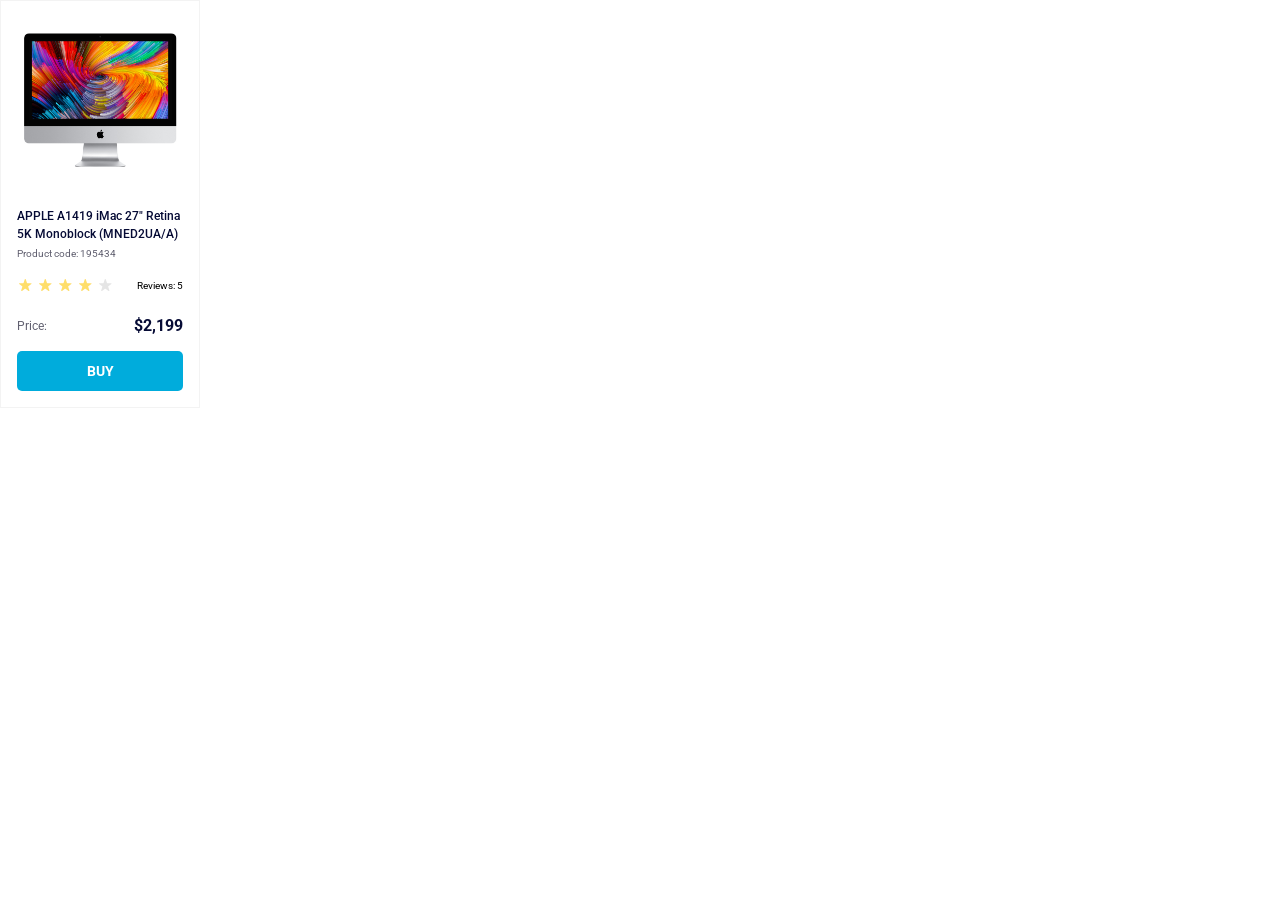
<file: index.html>
<!doctype html><html lang="en" class="page"><head><meta charset="utf-8"><meta name="viewport" content="width=device-width, initial-scale=1.0"><title>Product cards</title><link rel="preconnect" href="https://fonts.googleapis.com"><link rel="preconnect" href="https://fonts.gstatic.com" crossorigin><link href="https://fonts.googleapis.com/css2?family=Roboto:ital,wght@0,100..900;1,100..900&display=swap" rel="stylesheet"><link rel="stylesheet" href="index.95d44d1e.css"></head><body class="page__body"> <main class="cards"> <div class="card cards__item" data-qa="card"> <img src="imac.202c52ff.jpeg" alt="Product image" class="card__img"> <div class="card__content"> <h3 class="card__title"> APPLE A1419 iMac 27" Retina 5K Monoblock (MNED2UA/A) </h3> <p class="card__code">Product code: 195434</p> <div class="stars stars--4"> <div class="stars__star"></div> <div class="stars__star"></div> <div class="stars__star"></div> <div class="stars__star"></div> <div class="stars__star"></div> <div class="stars__reviews">Reviews: 5</div> </div> <div class="card__price"> <span class="card__price-label">Price:</span> <span class="card__price-value">$2,199</span> </div> </div> <a href="#" class="card__button" data-qa="hover"> Buy </a> </div> </main> </body></html>
</file>
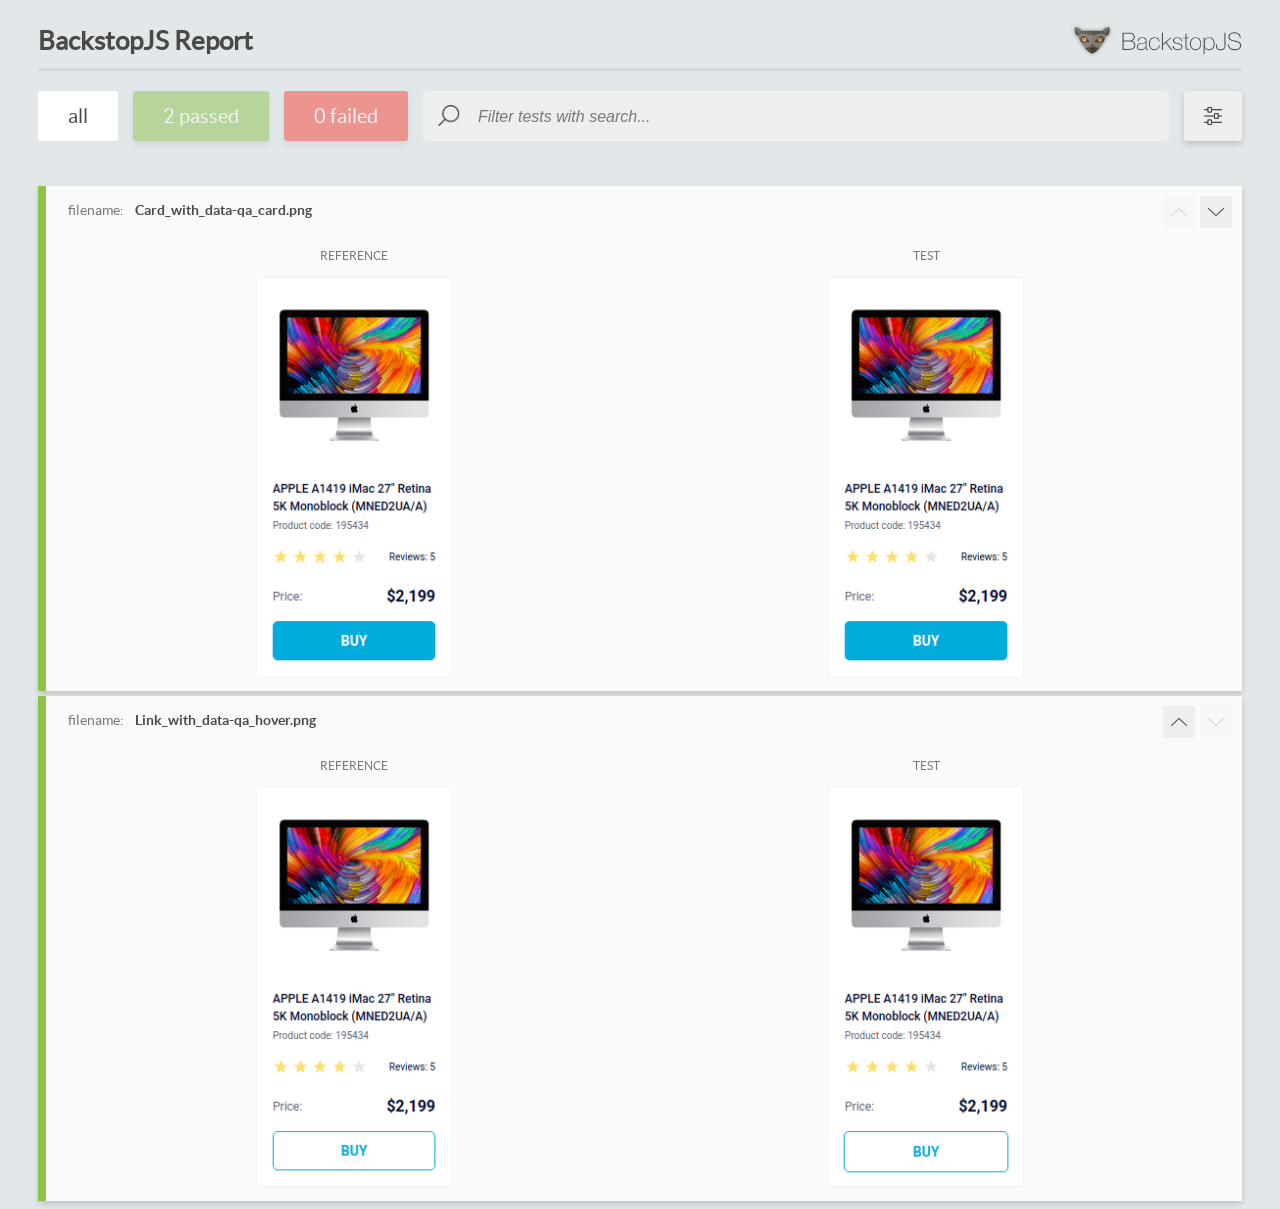
<file: report/html_report/index.html>
<!DOCTYPE html>
<html>
  <head>
    <meta charset="utf-8">
    <!-- Disable Cache -->
    <meta http-equiv="Cache-Control" content="no-cache, no-store, must-revalidate">
    <meta http-equiv="Pragma" content="no-cache">
    <meta http-equiv="Expires" content="0">

    <title>BackstopJS Report</title>

    <style>
      @font-face {
          font-family: 'latoregular';
          src: url('./assets/fonts/lato-regular-webfont.woff2') format('woff2'),
              url('./assets/fonts/lato-regular-webfont.woff') format('woff');
          font-weight: 400;
          font-style: normal;
      }
      @font-face {
          font-family: 'latobold';
          src: url('./assets/fonts/lato-bold-webfont.woff2') format('woff2'),
              url('./assets/fonts/lato-bold-webfont.woff') format('woff');
          font-weight: 700;
          font-style: normal;
      }

      .ReactModal__Body--open {
          overflow: hidden;
      }
      .ReactModal__Body--open .header {
        display: none;
      }

    </style>
  </head>
  <body style="background-color: #E2E7EA">
    <div id="root">

    </div>
    <script>
      function report (report) { // eslint-disable-line no-unused-vars
        window.tests = report;
      }
    </script>
    <script src="config.js"></script>
    <script src="index_bundle.js"></script>
  </body>
</html>
</file>
<file: index.95d44d1e.css>
.page{font-optical-sizing:auto;font-family:Roboto,sans-serif;font-style:normal;font-weight:400}.page__body{margin:0}.card{box-sizing:border-box;border:1px solid #f3f3f3;flex-direction:column;align-items:center;width:200px;height:408px;display:flex}.card__img{width:160px;height:134px;margin-top:32px;margin-bottom:40px}.card__button{color:#fff;text-transform:uppercase;background-color:#00acdc;border-radius:5px;justify-content:center;align-items:center;width:166px;height:40px;font-size:14px;font-weight:700;text-decoration:none;display:flex}.card:hover .card__button{color:#00acdc;background-color:#fff;border:1px solid #00acdc}.card:hover .stars__reviews{color:#060b35}.card__content{letter-spacing:0;width:166px;font-size:10px;font-weight:400;line-height:14px}.card__title{color:#060b35;margin-top:0;margin-bottom:4px;font-size:12px;font-weight:500;line-height:18px}.card__code{color:#616070;margin-top:0;margin-bottom:16px}.card__price{justify-content:space-between;align-items:center;margin-bottom:16px;display:flex}.card__price-label{vertical-align:bottom;color:#616070;font-size:12px;font-weight:400;line-height:18px}.card__price-value{text-align:right;vertical-align:bottom;color:#060b35;font-size:16px;font-weight:700;line-height:18px}.stars{align-items:center;margin-bottom:24px;display:flex}.stars__star{background-image:url(star.822d561e.svg);background-position:50%;background-repeat:no-repeat;width:16px;height:16px}.stars__star:not(:last-child){margin-right:4px}.stars__reviews{margin-left:auto;line-height:16px;position:relative;top:1px}.stars--1 .stars__star:nth-child(-n+1),.stars--2 .stars__star:nth-child(-n+2),.stars--3 .stars__star:nth-child(-n+3),.stars--4 .stars__star:nth-child(-n+4),.stars--5 .stars__star:nth-child(-n+5){background-image:url(star-active.edda4c43.svg)}
/*# sourceMappingURL=index.95d44d1e.css.map */
</file>
